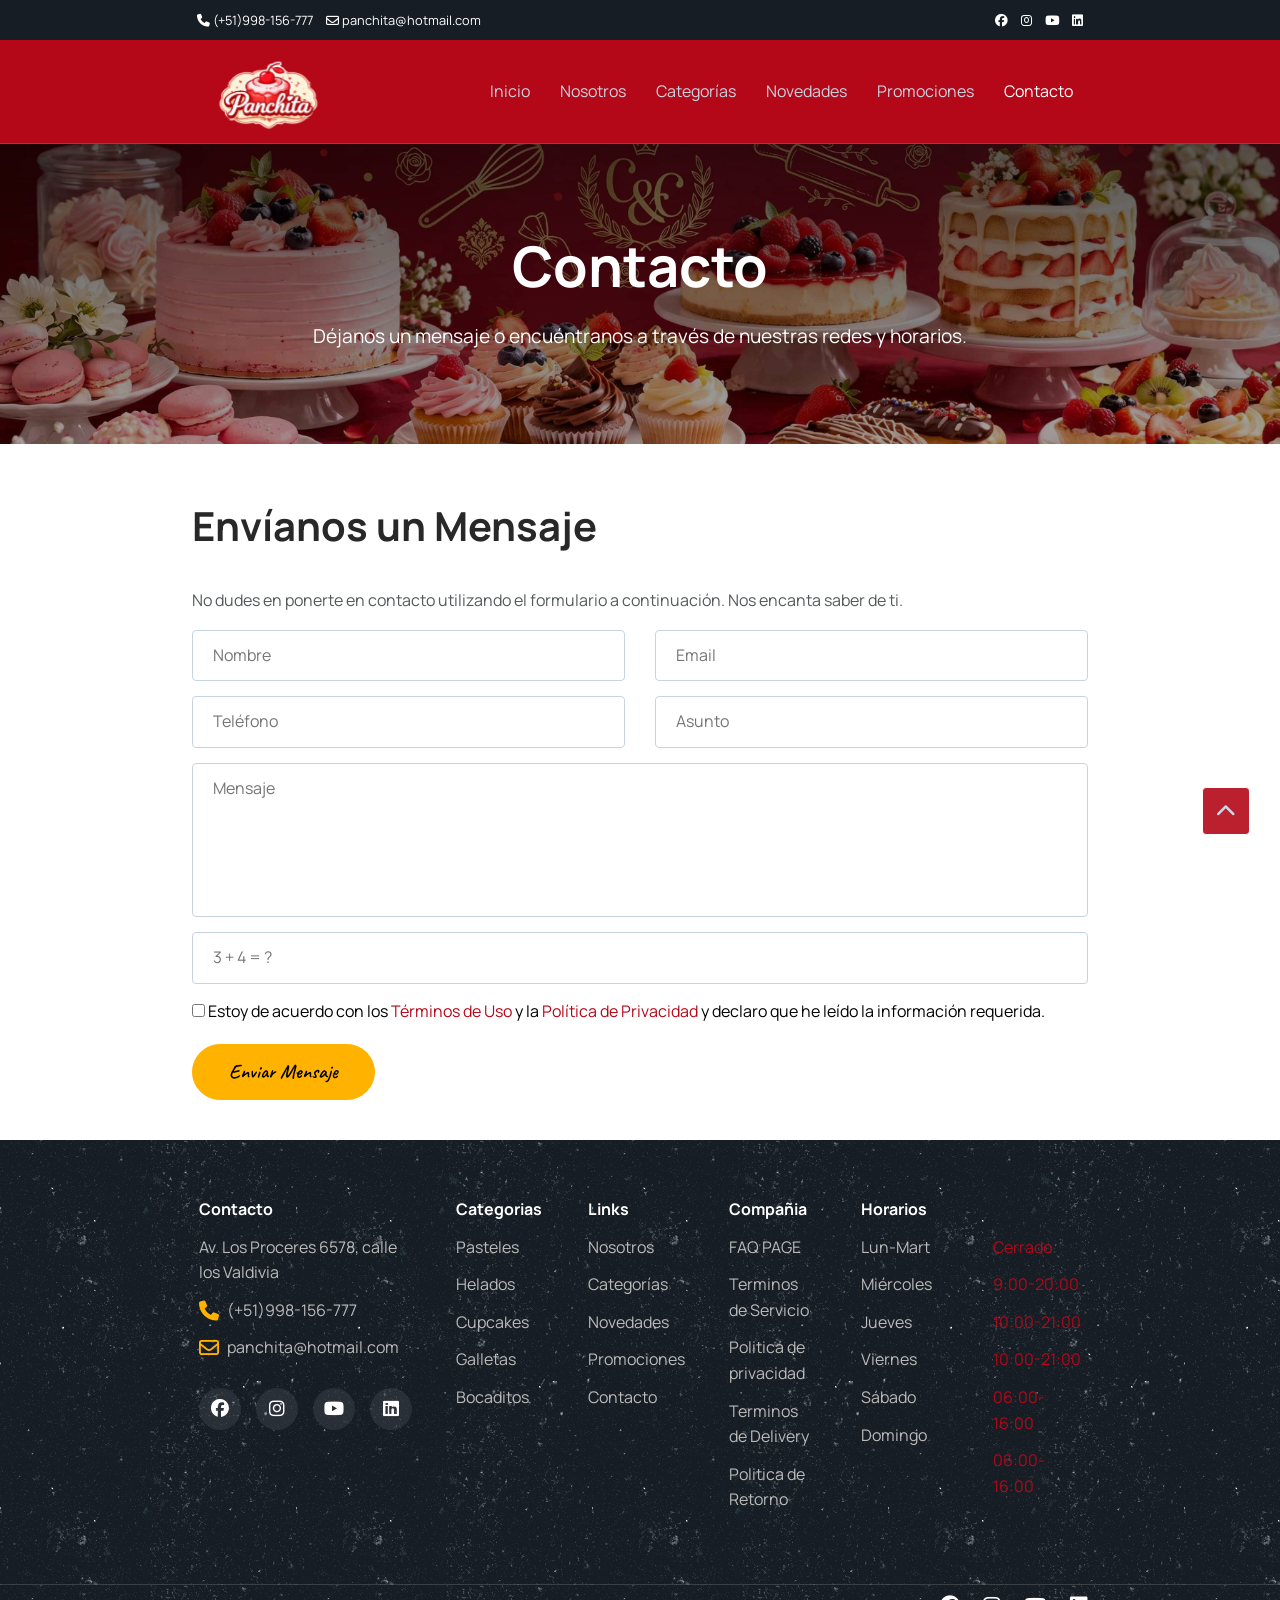
<file: assets/pages/contacto.html>
<!DOCTYPE html>
<html lang="es">

<head>
    <meta charset="UTF-8">
    <meta name="viewport" content="width=device-width, initial-scale=1.0">
    <title>Contacto | Panchita</title>

    <link rel="stylesheet" href="../css/styles.css">
    <link rel="shortcut icon" href="../img/favicon-icono-rep.ico" type="image/x-icon">

    <link rel="preconnect" href="https://fonts.googleapis.com">
    <link rel="preconnect" href="https://fonts.gstatic.com" crossorigin>
    <link href="https://fonts.googleapis.com/css2?family=Caveat:wght@400..700&family=Manrope:wght@200..800&display=swap" rel="stylesheet">
    <link rel="stylesheet" href="https://cdnjs.cloudflare.com/ajax/libs/font-awesome/6.5.1/css/all.min.css">
</head>

<body>
    <section id="topbar" class="padding-xs">
        <div class="container">
            <div class="topbar-container">
                <div class="topbar-contacts">
                    <a href="tel:+51998156777"><i class="fa-solid fa-phone"></i> (+51)998-156-777</a>
                    <a href="mailto:panchita.pasteleria@hotmail.com"><i class="fa-regular fa-envelope"></i> panchita@hotmail.com</a>
                </div>
                <div class="topbar-social">
                    <a target="_blank" href="https://www.facebook.com/mariaalmenara.pe/?locale=es_LA"><i class="fa-brands fa-facebook"></i></a>
                    <a target="_blank" href="https://www.instagram.com/mariaalmenara/?hl=es"><i class="fa-brands fa-instagram"></i></a>
                    <a target="_blank" href="https://www.youtube.com/@mariaalmenara8255"><i class="fa-brands fa-youtube"></i></a>
                    <a target="_blank" href="https://pe.linkedin.com/company/mariaalmenara"><i class="fa-brands fa-linkedin"></i></a>
                </div>
            </div>
        </div>
    </section>

    <header id="header" class="padding-xs sticky-stop">
        <div class="container">
            <div class="nav-bar">
                <div class="nav-logo">
                    <a href="../../index.html">
                        <img class="img-fluid heartbeat" src="../img/logo-banner-panchita.png" alt="Logo de Panchita">
                    </a>
                </div>
                <nav class="nav-menu">
                    <a class="nav-menu-link" href="../../index.html">Inicio</a>
                    <a class="nav-menu-link" href="nosotros.html">Nosotros</a>
                    <a class="nav-menu-link" href="categorias.html">Categorías</a>
                    <a class="nav-menu-link" href="novedades.html">Novedades</a>
                    <a class="nav-menu-link" href="promociones.html">Promociones</a>
                    <a class="nav-menu-link nav-menu-link-active" href="contacto.html">Contacto</a>
                </nav>
            </div>
        </div>
    </header>

    <main>
        <section class="page-title" style="background-image: url('../img/banner-logo-reposterias.jpg');">
            <div class="page-title-content">
                <h2>Contacto</h2>
                <p>Déjanos un mensaje o encuéntranos a través de nuestras redes y horarios.</p>
            </div>
        </section>

        <section id="contacto" class="padding-section">
            <div class="container">
                <h2>Envíanos un Mensaje</h2>
                <p>No dudes en ponerte en contacto utilizando el formulario a continuación. Nos encanta saber de ti.</p>

                <form>
                    <div class="row">
                        <div class="col">
                            <input type="text" class="form-control" placeholder="Nombre" required>
                        </div>
                        <div class="col">
                            <input type="email" class="form-control" placeholder="Email" required>
                        </div>
                    </div>
                    <div class="row">
                        <div class="col">
                            <input type="tel" class="form-control" placeholder="Teléfono" required>
                        </div>
                        <div class="col">
                            <input type="text" class="form-control" placeholder="Asunto" required>
                        </div>
                    </div>

                    <textarea class="form-control form-control-noresize" rows="5" placeholder="Mensaje" required></textarea>
                    <input type="text" class="form-control" placeholder="3 + 4 = ?" required>

                    <div>
                        <input type="checkbox" id="terminos" required>
                        <label for="terminos">Estoy de acuerdo con los 
                            <a class="form-link" target="_blank" href="#">Términos de Uso</a> y la 
                            <a class="form-link" target="_blank" href="#">Política de Privacidad</a> 
                            y declaro que he leído la información requerida.
                        </label>
                    </div>
                
                    <button type="submit" class="btn-general" style="margin-top: 20px;">Enviar Mensaje</button>
                </form>
            </div>
        </section>

        <!-- Informacion en el footer -->
        <section id="footer-information" class="padding-section">
            <div class="container"> <div class="row">
                <div class="col">
                    <table class="tbl-footer">
                        <thead>
                            <tr>
                                <th>Contacto</th>
                            </tr>
                        </thead>

                        <tbody>
                            <tr>
                                <td>Av. Los Proceres 6578, calle los Valdivia</td>
                            </tr>
                            <tr>
                                <td>
                                    <a href="tel:+51998156777">
                                        <i class="fa-solid fa-phone">
                                        </i>(+51)998-156-777
                                    </a>
                                </td>
                            </tr>
                            <tr>
                                <td>
                                    <a href="mailto:panchita.pasteleria@hotmail.com">
                                        <i class="fa-regular fa-envelope">
                                        </i>panchita@hotmail.com
                                    </a>
                                </td>
                            </tr>
                            <tr>
                                <td>
                                    <div class="redes-footer">
                                            <a target="_blank"
                                                href="https://www.facebook.com/mariaalmenara.pe/?locale=es_LA">
                                                <i class="fa-brands fa-facebook"></i>
                                            </a>

                                            <a target="_blank" href="https://www.instagram.com/mariaalmenara/?hl=es">
                                                <i class="fa-brands fa-instagram"></i>
                                            </a>

                                            <a target="_blank" href="https://www.youtube.com/@mariaalmenara8255">
                                                <i class="fa-brands fa-youtube"></i>
                                            </a>

                                            <a target="_blank" href="https://pe.linkedin.com/company/mariaalmenara">
                                                <i class="fa-brands fa-linkedin"></i>
                                            </a>
                                    </div>
                                </td>
                            </tr>
                        </tbody>
                    </table>
                </div>
                <div class="col">
                    <table class="tbl-footer">
                        <thead>
                            <tr>
                                <th>Categorias</th>
                            </tr>
                        </thead>

                        <tbody>
                            <tr>
                                <td><a href="categorias.html#pasteles">Pasteles</a></td>
                            </tr>
                            <tr>
                                <td><a href="categorias.html#helados">Helados</a></td>
                            </tr>
                            <tr>
                                <td><a href="categorias.html#cupcakes">Cupcakes</a></td>
                            </tr>
                            <tr>
                                <td><a href="categorias.html#galletas">Galletas</a></td>
                            </tr>
                            <tr>
                                <td><a href="categorias.html#bocaditos">Bocaditos</a></td>
                            </tr>
                        </tbody>
                    </table>
                </div>
                <div class="col">
                    <table class="tbl-footer">
                        <thead>
                            <tr>
                                <th>Links</th>
                            </tr>
                        </thead>

                        <tbody>
                            <tr>
                                <td><a href="../pages/nosotros.html">Nosotros</a></td>
                            </tr>
                            <tr>
                                <td><a href="../pages/categorias.html">Categorías</a></td>
                            </tr>
                            <tr>
                                <td><a href="../pages/novedades.html">Novedades</a></td>
                            </tr>
                            <tr>
                                <td><a href="../pages/promociones.html">Promociones</a></td>
                            </tr>
                            <tr>
                                <td><a href="../pages/contacto.html">Contacto</a></td>
                            </tr>
                        </tbody>
                    </table>
                </div>
                <div class="col">
                    <table class="tbl-footer">
                        <thead>
                            <tr>
                                <th>Compañia</th>
                            </tr>
                        </thead>

                        <tbody>
                            <tr>
                                <td>FAQ PAGE</td>
                            </tr>
                            <tr>
                                <td>Terminos de Servicio</td>
                            </tr>
                            <tr>
                                <td>Politica de privacidad</td>
                            </tr>
                            <tr>
                                <td>Terminos de Delivery</td>
                            </tr>
                            <tr>
                                <td>Politica de Retorno</td>
                            </tr>
                        </tbody>
                    </table>
                </div>
                <div class="col">
                    <table class="tbl-footer">
                        <thead>
                            <tr>
                                <th>Horarios</th>
                            </tr>
                        </thead>

                        <tbody>
                            <tr>
                                <td>Lun-Mart</td>
                            </tr>
                            <tr>
                                <td>Miércoles</td>
                            </tr>
                            <tr>
                                <td>Jueves</td>
                            </tr>
                            <tr>
                                <td>Viernes</td>
                            </tr>
                            <tr>
                                <td>Sábado</td>
                            </tr>
                            <tr>
                                <td>Domingo</td>
                            </tr>
                        </tbody>
                    </table>
                </div>
                <div class="col">
                    <table class="tbl-horas">
                        <thead>
                            <tr>
                                <th>&nbsp;</th>
                            </tr>
                        </thead>

                        <tbody>
                            <tr>
                                <td>Cerrado</td>
                            </tr>
                            <tr>
                                <td>9:00-20:00</td>
                            </tr>
                            <tr>
                                <td>10:00-21:00</td>
                            </tr>
                            <tr>
                                <td>10:00-21:00</td>
                            </tr>
                            <tr>
                                <td>06:00-16:00</td>
                            </tr>
                            <tr>
                                <td>06:00-16:00</td>
                            </tr>
                        </tbody>
                    </table>
                </div>
            </div>
        </section>
    </main>

    <footer id="footer" class="padding-xs">
        <div class="container">
            <div class="footer-flexbox">
                <div>&copy; 2026 Panchita - Todos los derechos reservados</div>
                <div>
                    <a target="_blank" href="https://www.facebook.com/mariaalmenara.pe/?locale=es_LA"><i class="fa-brands fa-facebook"></i></a>
                    <a target="_blank" href="https://www.instagram.com/mariaalmenara/?hl=es"><i class="fa-brands fa-instagram"></i></a>
                    <a target="_blank" href="https://www.youtube.com/@mariaalmenara8255"><i class="fa-brands fa-youtube"></i></a>
                    <a target="_blank" href="https://pe.linkedin.com/company/mariaalmenara"><i class="fa-brands fa-linkedin"></i></a>
                </div>
            </div>
        </div>
    </footer>

    <a href="#" class="scroll-up"><i class="fa-solid fa-chevron-up"></i></a>
    <script src="../js/scripts.js"></script>
    
</body>
</html>
</file>
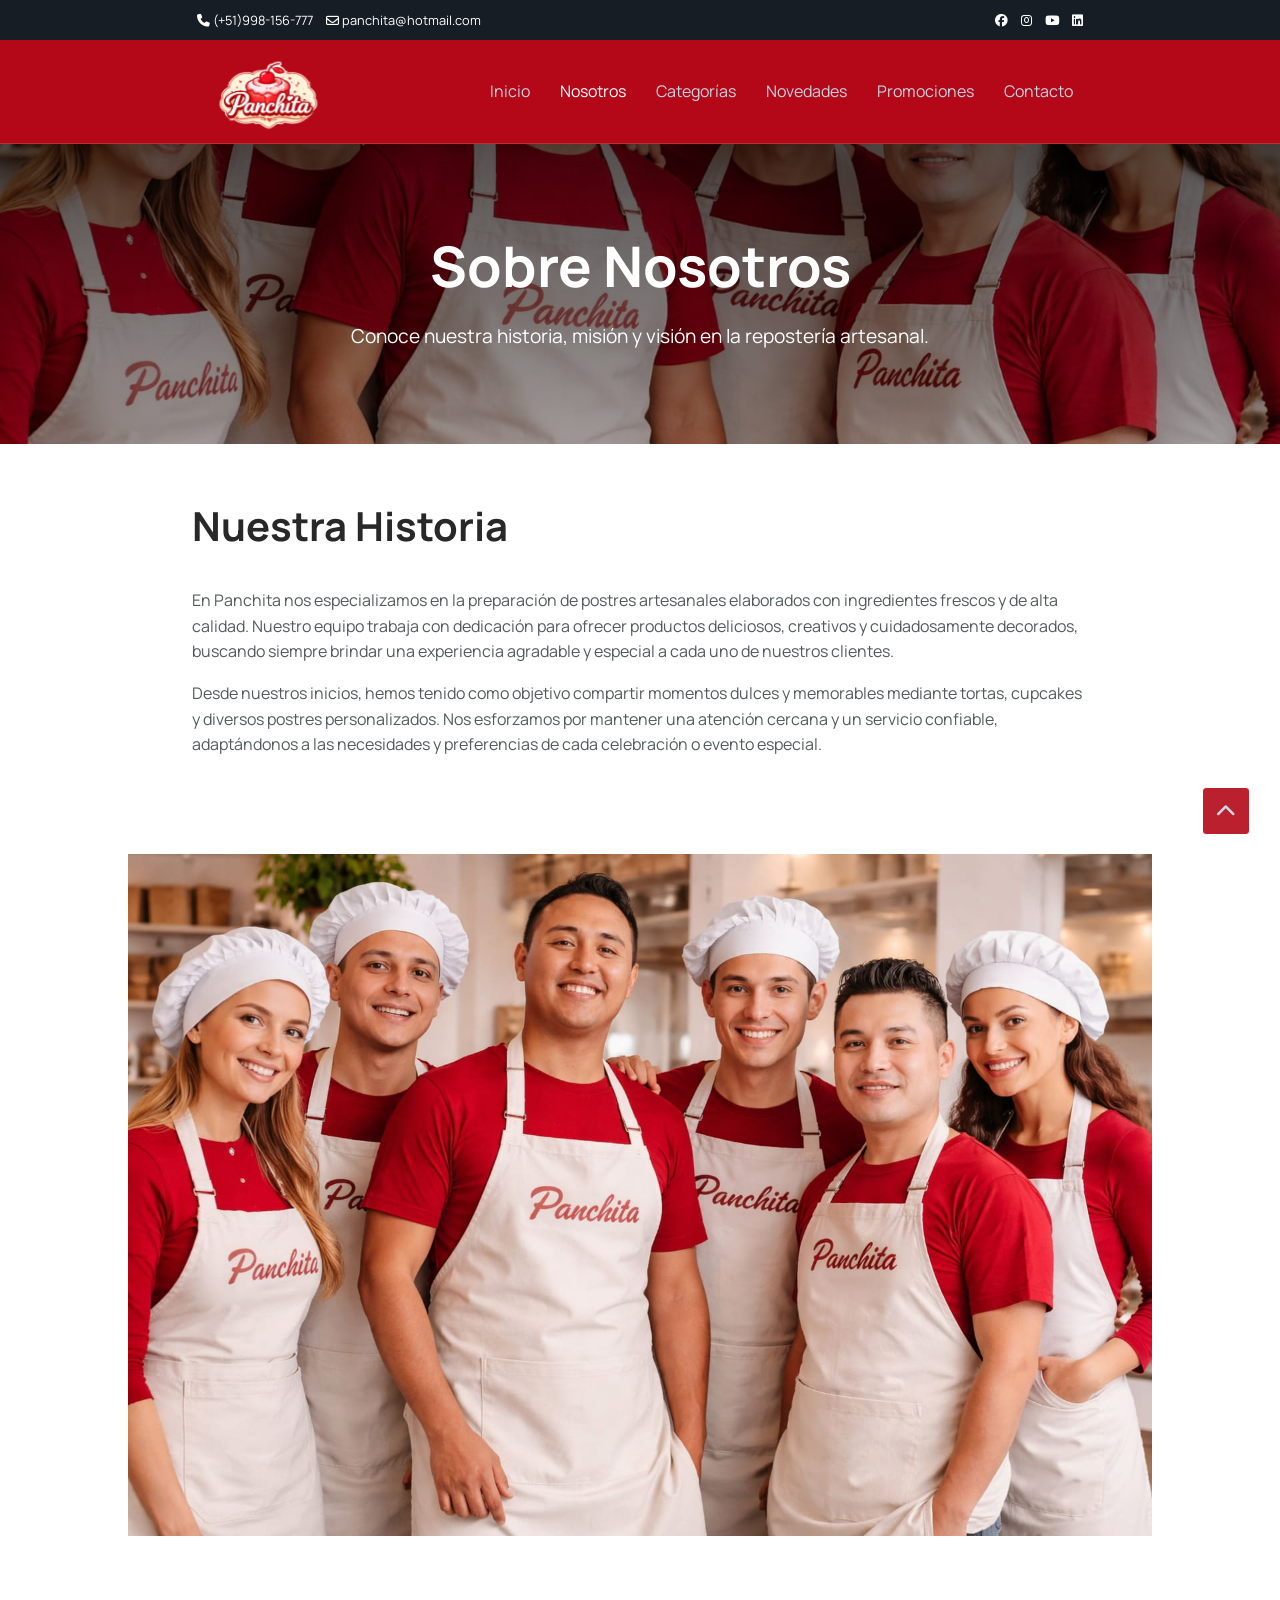
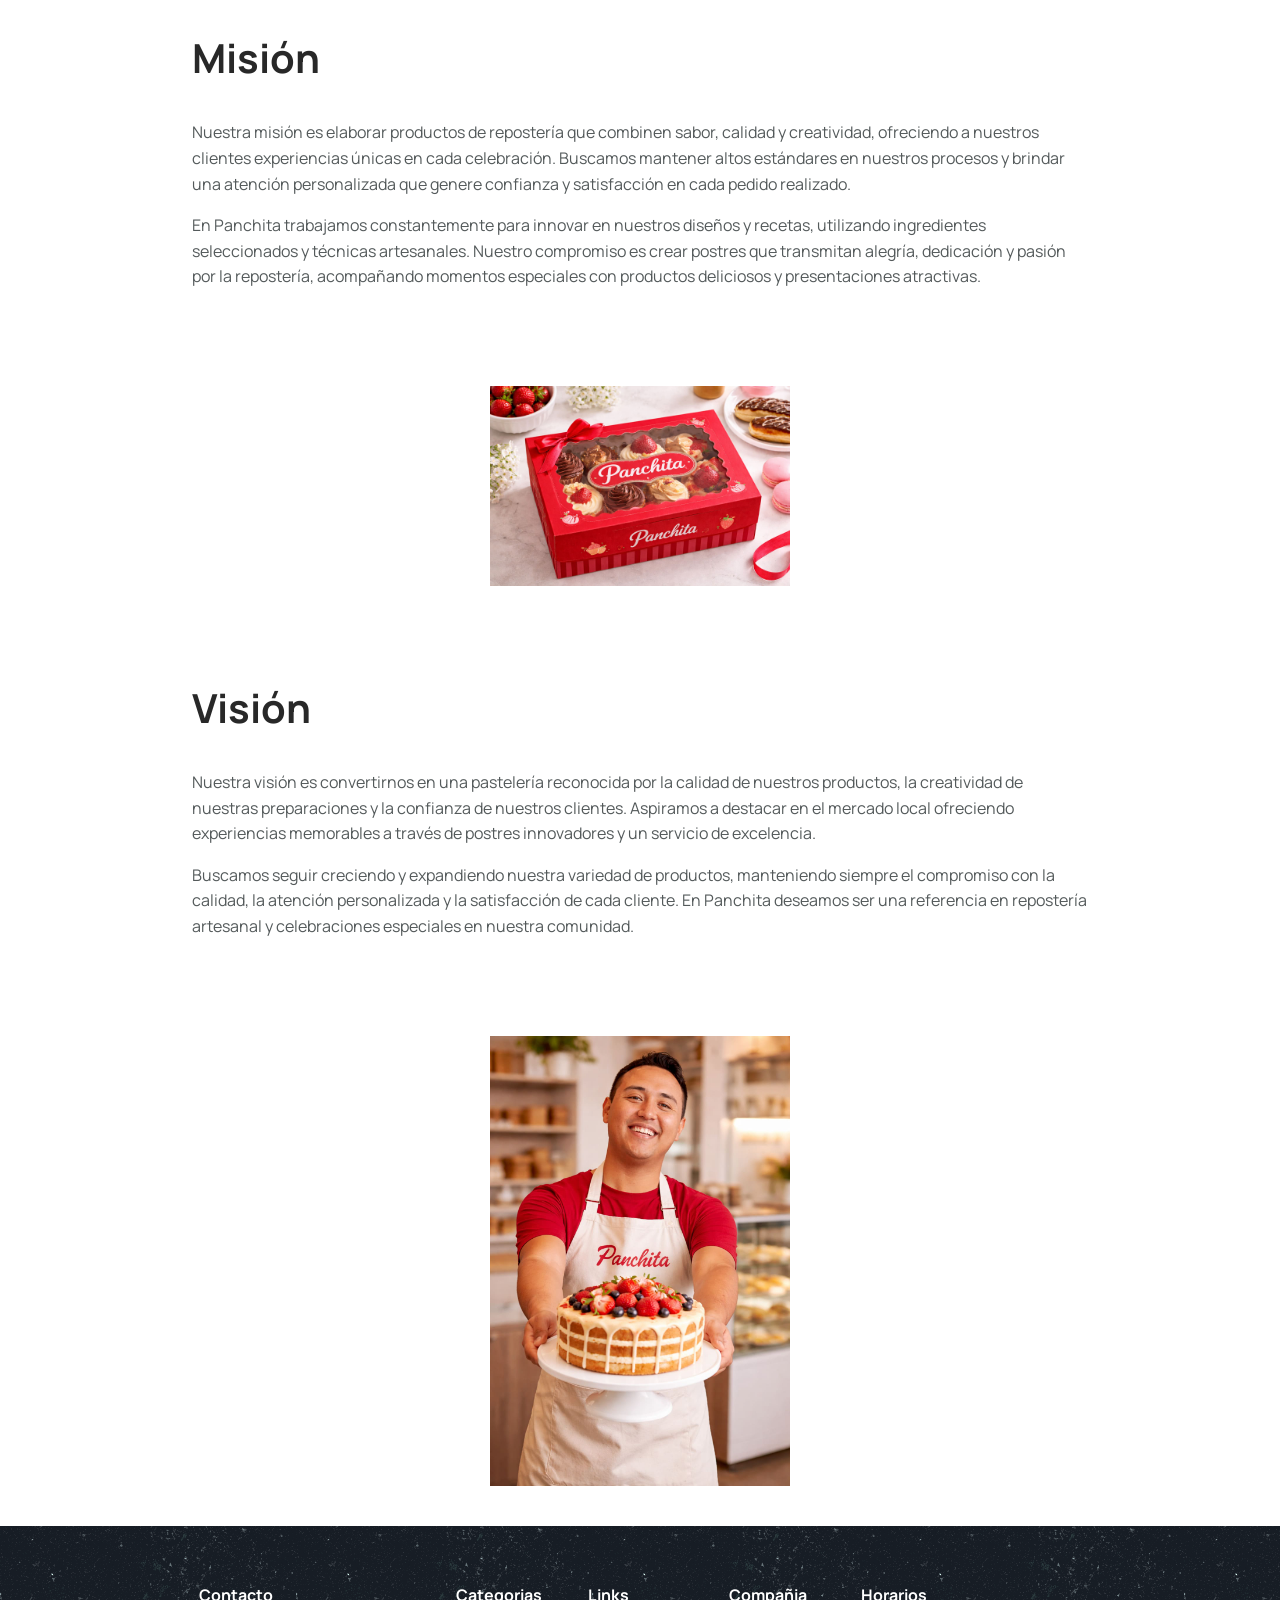
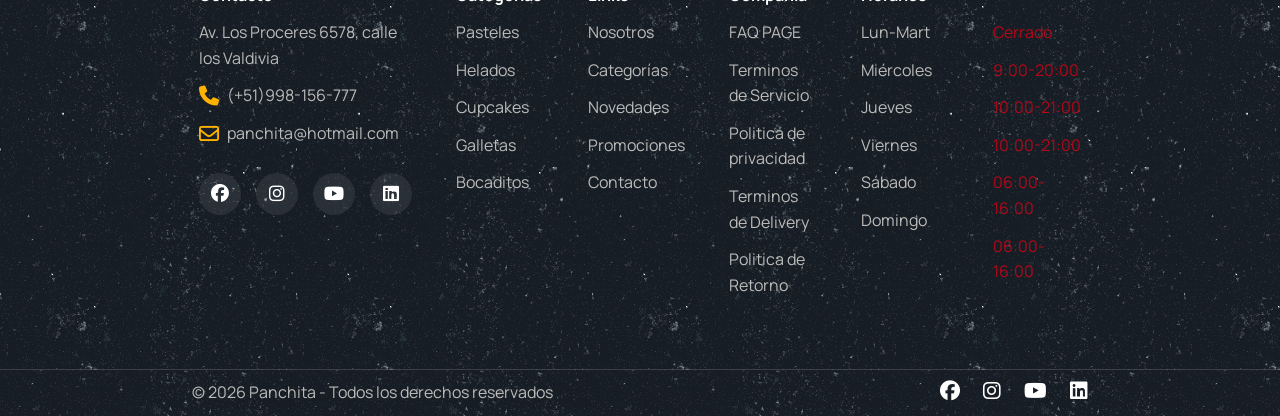
<file: assets/pages/nosotros.html>
<!DOCTYPE html>
<html lang="es">

<head>
    <meta charset="UTF-8">
    <meta name="viewport" content="width=device-width, initial-scale=1.0">
    <title>Nosotros | Panchita</title>

    <link rel="stylesheet" href="../css/styles.css">
    <link rel="shortcut icon" href="../img/favicon-icono-rep.ico" type="image/x-icon">

    <link rel="preconnect" href="https://fonts.googleapis.com">
    <link rel="preconnect" href="https://fonts.gstatic.com" crossorigin>
    <link href="https://fonts.googleapis.com/css2?family=Caveat:wght@400..700&family=Manrope:wght@200..800&display=swap" rel="stylesheet">
    <link rel="stylesheet" href="https://cdnjs.cloudflare.com/ajax/libs/font-awesome/6.5.1/css/all.min.css">
</head>

<body>
    <section id="topbar" class="padding-xs">
        <div class="container">
            <div class="topbar-container">
                <div class="topbar-contacts">
                    <a href="tel:+51998156777">
                        <i class="fa-solid fa-phone"></i> (+51)998-156-777
                    </a>
                    <a href="mailto:panchita.pasteleria@hotmail.com">
                        <i class="fa-regular fa-envelope"></i> panchita@hotmail.com
                    </a>
                </div>
                <div class="topbar-social">
                    <a target="_blank" href="https://www.facebook.com/mariaalmenara.pe/?locale=es_LA">
                        <i class="fa-brands fa-facebook"></i>
                    </a>
                    <a target="_blank" href="https://www.instagram.com/mariaalmenara/?hl=es">
                        <i class="fa-brands fa-instagram"></i>
                    </a>
                    <a target="_blank" href="https://www.youtube.com/@mariaalmenara8255">
                        <i class="fa-brands fa-youtube"></i>
                    </a>
                    <a target="_blank" href="https://pe.linkedin.com/company/mariaalmenara">
                        <i class="fa-brands fa-linkedin"></i> 
                    </a>
                </div>
            </div>
        </div>
    </section>

    <header id="header" class="padding-xs sticky-stop">
        <div class="container">
            <div class="nav-bar">
                <div class="nav-logo">
                    <a href="../../index.html">
                        <img class="img-fluid heartbeat" src="../img/logo-banner-panchita.png" alt="Logo de Panchita">
                    </a>
                </div>

                <nav class="nav-menu">
                    <a class="nav-menu-link" href="../../index.html">Inicio</a>
                    <a class="nav-menu-link nav-menu-link-active" href="nosotros.html">Nosotros</a>
                    <a class="nav-menu-link" href="categorias.html">Categorías</a>
                    <a class="nav-menu-link" href="novedades.html">Novedades</a>
                    <a class="nav-menu-link" href="promociones.html">Promociones</a>
                    <a class="nav-menu-link" href="contacto.html">Contacto</a>
                </nav>
            </div>
        </div>
    </header>

    <main>
        <section class="page-title" style="background-image: url('../img/banner-nosotros-panc.jpg');">
            <div class="page-title-content">
                <h2>Sobre Nosotros</h2>
                <p>Conoce nuestra historia, misión y visión en la repostería artesanal.</p>
            </div>
        </section>

        <section id="nosotros" class="padding-section">
            <div class="container">
                <h2>Nuestra Historia</h2>
                <p>
                    En Panchita nos especializamos en la preparación de postres artesanales elaborados con ingredientes
                    frescos y de alta calidad. Nuestro equipo trabaja con dedicación para ofrecer productos deliciosos,
                    creativos y cuidadosamente decorados, buscando siempre brindar una experiencia agradable y especial
                    a cada uno de nuestros clientes.
                </p>
                <p>
                    Desde nuestros inicios, hemos tenido como objetivo compartir momentos dulces y memorables mediante
                    tortas, cupcakes y diversos postres personalizados. Nos esforzamos por mantener una atención cercana
                    y un servicio confiable, adaptándonos a las necesidades y preferencias de cada celebración o evento
                    especial.
                </p>
            </div>
        </section>

        <section class="banner-section padding-section">
            <div class="banner-container">
                <img src="../img/banner-nosotros-panc.jpg" alt="Equipo Panchita">
            </div>
        </section>

        <section id="mision" class="padding-section">
            <div class="container">
                <h2>Misión</h2>
                <p>
                    Nuestra misión es elaborar productos de repostería que combinen sabor, calidad y creatividad,
                    ofreciendo a nuestros clientes experiencias únicas en cada celebración. Buscamos mantener altos
                    estándares en nuestros procesos y brindar una atención personalizada que genere confianza y
                    satisfacción en cada pedido realizado.
                </p>
                <p>
                    En Panchita trabajamos constantemente para innovar en nuestros diseños y recetas, utilizando
                    ingredientes seleccionados y técnicas artesanales. Nuestro compromiso es crear postres que
                    transmitan alegría, dedicación y pasión por la repostería, acompañando momentos especiales con
                    productos deliciosos y presentaciones atractivas.
                </p>
            </div>
        </section>

        <section class="banner-section padding-section">
            <div class="banner-container">
                <img class="img-reducida" src="../img/img-mision.jpg" alt="Misión Panchita">
            </div>
        </section>

        <section id="vision" class="padding-section">
            <div class="container">
                <h2>Visión</h2>
                <p>
                    Nuestra visión es convertirnos en una pastelería reconocida por la calidad de nuestros productos, la
                    creatividad de nuestras preparaciones y la confianza de nuestros clientes. Aspiramos a destacar en
                    el mercado local ofreciendo experiencias memorables a través de postres innovadores y un servicio de
                    excelencia.
                </p>
                <p>
                    Buscamos seguir creciendo y expandiendo nuestra variedad de productos, manteniendo siempre el
                    compromiso con la calidad, la atención personalizada y la satisfacción de cada cliente. En Panchita
                    deseamos ser una referencia en repostería artesanal y celebraciones especiales en nuestra comunidad.
                </p>
            </div>
        </section>

        <section class="banner-section padding-section">
            <div class="banner-container">
                <img class="img-reducida" src="../img/img-vision.jpg" alt="Visión Panchita">
            </div>
        </section>
        <!-- Informacion en el footer -->
        <section id="footer-information" class="padding-section">
            <div class="container"> <div class="row">
                <div class="col">
                    <table class="tbl-footer">
                        <thead>
                            <tr>
                                <th>Contacto</th>
                            </tr>
                        </thead>

                        <tbody>
                            <tr>
                                <td>Av. Los Proceres 6578, calle los Valdivia</td>
                            </tr>
                            <tr>
                                <td>
                                    <a href="tel:+51998156777">
                                        <i class="fa-solid fa-phone">
                                        </i>(+51)998-156-777
                                    </a>
                                </td>
                            </tr>
                            <tr>
                                <td>
                                    <a href="mailto:panchita.pasteleria@hotmail.com">
                                        <i class="fa-regular fa-envelope">
                                        </i>panchita@hotmail.com
                                    </a>
                                </td>
                            </tr>
                            <tr>
                                <td>
                                    <div class="redes-footer">
                                            <a target="_blank"
                                                href="https://www.facebook.com/mariaalmenara.pe/?locale=es_LA">
                                                <i class="fa-brands fa-facebook"></i>
                                            </a>

                                            <a target="_blank" href="https://www.instagram.com/mariaalmenara/?hl=es">
                                                <i class="fa-brands fa-instagram"></i>
                                            </a>

                                            <a target="_blank" href="https://www.youtube.com/@mariaalmenara8255">
                                                <i class="fa-brands fa-youtube"></i>
                                            </a>

                                            <a target="_blank" href="https://pe.linkedin.com/company/mariaalmenara">
                                                <i class="fa-brands fa-linkedin"></i>
                                            </a>
                                    </div>
                                </td>
                            </tr>
                        </tbody>
                    </table>
                </div>
                <div class="col">
                    <table class="tbl-footer">
                        <thead>
                            <tr>
                                <th>Categorias</th>
                            </tr>
                        </thead>

                        <tbody>
                            <tr>
                                <td><a href="categorias.html#pasteles">Pasteles</a></td>
                            </tr>
                            <tr>
                                <td><a href="categorias.html#helados">Helados</a></td>
                            </tr>
                            <tr>
                                <td><a href="categorias.html#cupcakes">Cupcakes</a></td>
                            </tr>
                            <tr>
                                <td><a href="categorias.html#galletas">Galletas</a></td>
                            </tr>
                            <tr>
                                <td><a href="categorias.html#bocaditos">Bocaditos</a></td>
                            </tr>
                        </tbody>
                    </table>
                </div>
                <div class="col">
                    <table class="tbl-footer">
                        <thead>
                            <tr>
                                <th>Links</th>
                            </tr>
                        </thead>

                        <tbody>
                            <tr>
                                <td><a href="../pages/nosotros.html">Nosotros</a></td>
                            </tr>
                            <tr>
                                <td><a href="../pages/categorias.html">Categorías</a></td>
                            </tr>
                            <tr>
                                <td><a href="../pages/novedades.html">Novedades</a></td>
                            </tr>
                            <tr>
                                <td><a href="../pages/promociones.html">Promociones</a></td>
                            </tr>
                            <tr>
                                <td><a href="../pages/contacto.html">Contacto</a></td>
                            </tr>
                        </tbody>
                    </table>
                </div>
                <div class="col">
                    <table class="tbl-footer">
                        <thead>
                            <tr>
                                <th>Compañia</th>
                            </tr>
                        </thead>

                        <tbody>
                            <tr>
                                <td>FAQ PAGE</td>
                            </tr>
                            <tr>
                                <td>Terminos de Servicio</td>
                            </tr>
                            <tr>
                                <td>Politica de privacidad</td>
                            </tr>
                            <tr>
                                <td>Terminos de Delivery</td>
                            </tr>
                            <tr>
                                <td>Politica de Retorno</td>
                            </tr>
                        </tbody>
                    </table>
                </div>
                <div class="col">
                    <table class="tbl-footer">
                        <thead>
                            <tr>
                                <th>Horarios</th>
                            </tr>
                        </thead>

                        <tbody>
                            <tr>
                                <td>Lun-Mart</td>
                            </tr>
                            <tr>
                                <td>Miércoles</td>
                            </tr>
                            <tr>
                                <td>Jueves</td>
                            </tr>
                            <tr>
                                <td>Viernes</td>
                            </tr>
                            <tr>
                                <td>Sábado</td>
                            </tr>
                            <tr>
                                <td>Domingo</td>
                            </tr>
                        </tbody>
                    </table>
                </div>
                <div class="col">
                    <table class="tbl-horas">
                        <thead>
                            <tr>
                                <th>&nbsp;</th>
                            </tr>
                        </thead>

                        <tbody>
                            <tr>
                                <td>Cerrado</td>
                            </tr>
                            <tr>
                                <td>9:00-20:00</td>
                            </tr>
                            <tr>
                                <td>10:00-21:00</td>
                            </tr>
                            <tr>
                                <td>10:00-21:00</td>
                            </tr>
                            <tr>
                                <td>06:00-16:00</td>
                            </tr>
                            <tr>
                                <td>06:00-16:00</td>
                            </tr>
                        </tbody>
                    </table>
                </div>
            </div>
        </section>
    </main>

    <footer id="footer" class="padding-xs">
        <div class="container">
            <div class="footer-flexbox">
                <div>
                    &copy; 2026 Panchita - Todos los derechos reservados
                </div>
                <div>
                    <a target="_blank" href="https://www.facebook.com/mariaalmenara.pe/?locale=es_LA">
                        <i class="fa-brands fa-facebook"></i>
                    </a>
                    <a target="_blank" href="https://www.instagram.com/mariaalmenara/?hl=es">
                        <i class="fa-brands fa-instagram"></i>
                    </a>
                    <a target="_blank" href="https://www.youtube.com/@mariaalmenara8255">
                        <i class="fa-brands fa-youtube"></i>
                    </a>
                    <a target="_blank" href="https://pe.linkedin.com/company/mariaalmenara"><i class="fa-brands fa-linkedin"></i></a>
                </div>
            </div>
        </div>
    </footer>

    <a href="#" class="scroll-up">
        <i class="fa-solid fa-chevron-up"></i>
    </a>
    <script src="../js/scripts.js"></script>

</body>

</html>
</file>
<file: assets/css/styles.css>
/* Se puede cambiar lo que esta dentro del root */
:root {
    /* Paleta de colores */
    --color1: #1e1414;
    /* Color de fondo del top-bar */
    --color2: #C8D4E2;
    /* Color de texto del top_bar */
    --color3: #545a5b;
    /* Color de parrafo */
    --color4: #FFFFFF;
    /* Color blanco */
    --color5: #b40818;
    /* Color primario */
    --color6: #282828;
    /* Color de subtitulos */
    --color7: #171d25;
    /* Color del footer-bg */
    --color8: #bbbbb9;
    /* Color del texto del footer */
    --color9: #ffb200;
    /* Color de los botones y su borde */
    --color10: #000000;
    /* Color negro en los botones */
    --color11: #ffc933;


    /* Tipografias */
    --fuente1: "Manrope", sans-serif;
    --fuente2: "Caveat", cursive;

    /* Interlineados */
    --spacing1: 1.6;

}

/* ------------------------------------ */
/* Selector universal de elementos */
/* ------------------------------------ */
* {
    /* Elimina espacios predeterminados */
    margin: 0;
    padding: 0;

    /* Evita que un contenedor cambie de tamaño al agregar espacios*/

    box-sizing: border-box;
}


/* Escojo que color usar de los que guarde con var() */
/* ------------------------------------ */
/* Selectores tipo ID */
/* ------------------------------------ */

/* Suaviza el salto del scroll vertical (Código del profe) */
html {
    scroll-behavior: smooth;
}

#header {
    background-color: var(--color5);
    color: var(--color3);
    border-bottom: 1px solid rgba(255, 255, 255, 0.15);
}

#vision {
    background-color: var(--color4);
    color: var(--color3);
}

#nosotros {
    background-color: var(--color4);
    color: var(--color3);
}

/*BANNER DE LA EMPRESA*/

#mision {
    background-color: var(--color4);
    color: var(--color3);
}


/*ESPACIO DE LETRA DE SECCION PRODUCTOS*/
#productos {
    background-color: var(--color4);
}


#novedades {
    background-color: var(--color4);
    color: var(--color3);
}

#footer {
    background-color: var(--color7);
    color: var(--color8);
    box-shadow: 0 -1px 0 rgba(255, 255, 255, 0.15);
}

#footer a {
    color: var(--color3);
    text-decoration: none;
    /* Quita el subrayado */
    margin-left: 20px
}

#footer i {
    font-size: 20px;
    color: var(--color4);
}

#banner {
    background-color: var(--color5);
    color: var(--color4);
    background-image: url('../img/back-main-food.png');
}

/* PRODUCTO */
#bannerproductos {
    padding: 40px 0;
    text-align: center;
}


#productos img,
#novedades img {
    max-width: 200px;
    display: block;
    margin: 0 auto;
    margin-bottom: 10px;
}

/*TAMAÑO DEL BANNER PRODUCTO*/
#bannerproductos img {
    max-width: 800px;
    width: 100%;
    height: auto;
}


/*ESPACIO DEBAJO DEL ELEMENTO H2*/
#productos h2 {
    margin-top: 0;
    margin-bottom: 10px;
}

/* ESPACIO DEBAJO DEL ELEMENTO H3 */
#productos h3,
#novedades h3 {
    margin-bottom: 10px;
}

#promocion {
    background-color: var(--color4);
    color: var(--color3);
    margin-top: 10px;
}

#contacto {
    background-color: var(--color4);
}


#footer-information {
    background-color: var(--color7);
}

/* Agrupamos ambas secciones del pie de página para que compartan la misma textura */
#footer-information,
#footer {
    background-color: var(--color7); 
    background-image: url("../img/green-dust-and-scratches.png"); 
}

/* Nuevo estilo para los iconos de redes sociales en el footer de contacto */
.redes-footer {
    display: flex;
    gap: 25px; /* Separación perfecta entre iconos */
    margin-top: 10px;
}



/* ------------------------------------ */
/* Selectores tipo etiqueta */
/* ------------------------------------ */
body {
    font-family: var(--fuente1);
    line-height: var(--spacing1);
}

/* Elimina los espacios que aparecen debajo del objeto */
img,
video {
    display: block;
}

p {
    margin-top: 0;
    margin-bottom: 1rem;
    color: var(--color3);
}

h2 {
    color: var(--color6);
    margin-bottom: 30px;
    font-size: 40px;
}

h3 {
    color: var(--color6);
}


/* ------------------------------------ */
/* Selectores tipo class */
/* ------------------------------------ */

/* Padding extra pequeño */
.padding-xs {
    padding-top: 10px;
    padding-bottom: 10px;
}

/* Padding extra grande */
.padding-xl {
    padding-top: 90px;
    padding-bottom: 90px;
}

.padding-section {
    padding-top: 50px;
    padding-bottom: 40px;
}

/* Ajustar ancho del contenedor en pantalla */
.container {
    max-width: 70%;
    margin: auto;
}

/* Contenedor estandarizado para que todos los banners midan igual */
.banner-container {
    max-width: 80%;
    margin: auto;
}

/* Clase reutilizable para las secciones de banner */
.banner-section {
    padding: 40px 0;
    text-align: center;
}

.banner-section img {
    max-width: 100%;
    height: auto;
}

/* Limita el tamaño de imagenes muy grandes para que no ocupen toda la pantalla */
.banner-section .img-reducida {
    max-width: 300px;
    /* Límite estricto de tamaño */
    width: 100%;
    display: block;
    margin: 0 auto;
    /* Las centra perfectamente */
}

/* Alinea verticalmente los elementos del flexbox */
.align-center {
    align-items: center;
}

/* Estilos para el texto gigante del banner */
.banner-textos h1 {
    color: var(--color4);
    font-size: 3.5rem; /* Un poco mas grande para impactar mas */
    line-height: 1.1;
    margin-bottom: 20px;
}

.banner-textos h1 span {
    font-family: var(--fuente2); /* Aplica la fuente Caveat */
    font-size: 4.5rem; /* La cursiva necesita ser más grande para leerse bien */
    font-weight: normal; 
    display: block; /* Obliga a que este texto baje a su propia línea */
}

.banner-textos p {
    color: var(--color4);
    font-size: 1.2rem;
    margin-bottom: 5px; /* Acerca un poco el parrafo al titulo principal */
}

/* Estilo del boton amarillo de la plantilla */
.btn-general {
    display: inline-block;
    /* Cada enlace se trata como una caja */
    background-color: var(--color9); /* Color amarillo/mostaza */
    border: 1px solid var(--color9);
    color: var(--color10);
    /* Tipografía sacada del inspector */
    font-family: var(--fuente2);
    font-size: 1.25rem; 
    font-weight: 600; 
    line-height: 2; /* Centra el texto verticalmente */
    /* Medidas exactas de la plantilla */
    padding: 0.4375rem 2.25rem; 
    border-radius: 6.25rem;
    text-decoration: none;
    cursor: pointer;
    text-transform: none; /* Se quita las mayusculas para que la cursiva se lea bien */
    transition: all 0.3s ease-in-out; /* Transicion suave */
}

.btn-general:hover {
    background-color: var(--color11); /* Un amarillo un poco más claro y brillante */
    border: 1px solid var(--color11);
    color: var(--color10); /* El texto sigue completamente negro */
}

.btn-general .btn-full {
    padding: 100px;
}




/*CONTAINER PARA NOVEDADES*/
.novedades-container {
    display: flex;
    justify-content: center;
    gap: 40px;
}

.novedad {
    width: 300px;
    text-align: center;
}


/* Para que la imagen sea responsive */
.img-fluid {
    width: 100%;
    height: auto;
}


/* Tamaño del logo */
.nav-logo {
    width: 150px;
    height: auto;
}

/*BARRA DE NAVEGACION*/

.nav-bar {
    display: flex;
    flex-direction: row;
    justify-content: space-between;
    align-items: center;
}

.nav-menu {
    display: flex;
    flex-direction: row;
    list-style: none;
}

.nav-menu-toogle {
    font-size: 2rem; /*32 px*/
    cursor: pointer;

    /*Ocultar el boton temporalmente*/
    display: none;
}

/* TRANSICION DE LA BARRA SEGUN LA PLANTILLA */
.nav-menu-link {
    display: inline-block;
    color: var(--color2);
    padding: 5px 15px;
    text-decoration: none;
    border-radius: 20px;
    transition: all 0.4s ease-in-out;
    font-size: 16px; 
    font-weight: 400; /*  la letra se ve un poco más negrita segun pagina guia */
}

.nav-menu-link:hover{
    /*Animacion cuando pasas el mouse por encima del elenemto*/
    background-color: var(--color5);
    color: var(--color4);
}

/*PARA QUE RESALTE LA SECCION EN LA QUE SE ESTÁ*/
.nav-menu-link-active{
    background-color: var(--color5);
    color: var(--color4);
}

/* Para que el video sea responsive */
.video-fluid {
    width: 100%;
    height: auto;
    aspect-ratio: 16 / 9;
}

/* --- FORMATOS DE TABLAS (Class) --- */
.tbl-promocion {
    width: 100%;
    margin-bottom: 60px;
}

.tbl-promocion th {
    background-color: var(--color5);
    color: var(--color4);
    border: 1px solid var(--color3);
    padding: 10px;
}

.tbl-promocion td {
    border: 1px solid var(--color8);
    padding: 10px;
}

/* Tabla de contacto */

.tbl-contacto {
    width: 100%;
    height: auto;
    margin-bottom: 50px;
}

.tbl-contacto th {
    color: var(--color4);
    border: 1px solid var(--color7);
    padding: 10px;
}

.tbl-contacto td {
    border: 1px solid var(--color8);
    color: var(--color4);
    padding: 10px;
}

/* Tabla de footer */

.tbl-footer {
    width: 100%;
    height: auto;
    margin-bottom: 25px;
}

.tbl-footer th {
    color: var(--color4);
    padding: 5px;
}

.tbl-footer td {
    color: var(--color8);
    padding: 5px;
}

.tbl-footer th, 
.tbl-horas th {
    text-align: left;
}

/* Quita el estilo por defecto de los enlaces en el footer */
.tbl-footer a {
    display: flex;
    align-items: center; /* Los centra verticalmente */
    gap: 8px; /* Separación exacta entre el icono y el texto */
    text-decoration: none; 
    color: var(--color8);
}

/* Un toque extra: que cambie de color o se subraye al pasar el mouse (A los profes les encanta esto) */
.tbl-footer a:hover {
    color: var(--color5); 

}

/* 1. Controlamos la separación entre las 3 redes sociales */
.redes-footer {
    display: flex;
    flex-direction: row;
    gap: 25px; /* ¡Aumenta este número si quieres que estén más separadas! */
    margin-top: 15px; /* Le da un poco de respiro respecto al correo de arriba */
}

/* 2. Le damos tamaño directamente al ICONO (<i>) */
.redes-footer a i {
    font-size: 26px; /* ¡Sube este número para hacer los iconos más gigantes! */
    color: var(--color8);
    transition: color 0.3s ease;
}

/* 3. Mantenemos tu efecto rojo al pasar el mouse */
.redes-footer a i:hover {
    color: var(--color5); 
}

/* =========================================
   1. ICONOS DE CONTACTO (Teléfono y Correo)
   ========================================= */
/* Apuntamos específicamente a los iconos de FontAwesome dentro de la tabla */
.tbl-footer a i.fa-phone, 
.tbl-footer a i.fa-envelope {
    font-size: 20px; /* Hace los iconos más grandes */
    color: var(--color9); /* Usa tu variable de amarillo/mostaza */
}

/* =========================================
   2. REDES SOCIALES (Fila y Círculos)
   ========================================= */
.redes-footer {
    display: flex; 
    flex-direction: row; 
    gap: 15px; 
    margin-top: 15px;
}

/* El enlace que ahora actuará como un circulo */
td .redes-footer a {
    display: flex;
    justify-content: center; 
    align-items: center; 
    width: 42px; 
    height: 42px; 
    border-radius: 50%; 
    background-color: rgba(255, 255, 255, 0.08); 
    text-decoration: none;
    transition: all 0.3s ease-in-out; 
    margin-left: 0;
}

/* El icono de la red social por dentro */
td .redes-footer a i {
    font-size: 18px; 
    color: var(--color4); 
    margin: 0; 
}

/* =========================================
   3. Efecto hover en iconos de de contacto del footer 
   ========================================= */
.redes-footer a:hover {
    background-color: var(--color5); /* El círculo se pinta de tu rojo */
    transform: translateY(-3px); /* Pequeño salto hacia arriba */
}

.redes-footer a:hover i {
    color: var(--color4); /* El icono sigue blanco sobre el fondo rojo */
}

/* Tabla de horas */

.tbl-horas {
    width: 100%;
    height: auto;
    margin-bottom: 25px;
}

.tbl-horas th {
    color: var(--color5);
    padding: 5px;
}

.tbl-horas td {
    color: var(--color5);
    padding: 5px;
}


/* Flexbox para el footer */
.footer-flexbox {
    display: flex;
    /* Activa flexbox */
    flex-direction: row;
    /* Orientación de los hijos en fila */
    justify-content: space-between;
}

/*Flexbox de uso general*/

/*Flexbox padre*/
.row {
    display: flex; /*Activa Flexbox*/
    flex-direction:row; /*Orientacion de los hijos en fila*/
    margin-left: -15px;  
    margin-right: -15px; 

}

/* Flexbox hijos */
.col {
    /* Permiten que los hijos tengan el mismo ancho */
    flex-basis: 0;
    flex-grow: 1;

    /* Espacio entre columnas  */
    padding-left: 15px;
    padding-right: 15px;
}

.titulo-centrado { 
     text-align: center; 
     margin-bottom: 20px; 
} 


/* MEDIA QUERIES (Responsividad)             */


/* TABLET: Pantallas entre 768px y 1024px */
@media (max-width: 992px) {
    .container {
        max-width: 85%;
        /* Le da un poco más de ancho en tablets */
    } 

    .banner-container {
        max-width: 90%;
    } 

    .novedades-container {
        gap: 20px;
        /* Junta un poco las tarjetas si falta espacio */
    }  
}

/* MOBILE: Pantallas hasta 768px (Celulares) */
@media (max-width: 768px) {
    .container {
        max-width: 95%;
        /* Aprovecha casi toda la pantalla en celular */
    }

    .topbar-container {
        flex-direction: column-reverse;
    }

    .banner-container {
        max-width: 100%;
    }  

    /* Apila el menú para que no se salga de la pantalla */
    .nav-bar {
        flex-direction: row;
        gap: 15px;
    } 
    .nav-menu {
        flex-wrap: wrap;
        /* Permite que los botones bajen si no caben */
        justify-content: center;
        gap: 10px;
        flex-direction: column;
        position:absolute;
        top: 70px;
        right: 15px;
        width: 240px;
        background-color: var(--color4);
        padding: 1rem;
        box-shadow: 0px 8px 24px var(--color4);
        z-index: 1000; /*Coloca el menu encima de los demas elementos*/

        /*Ocultamos el menu*/
        opacity: 0; /*Inicialmente transparente*/
        visibility: hidden; /*Inicialmente oculto*/
        transform: translateY(-12px); /*Lo desplaza ligeramente hacia arriba*/
        transition: all 0.3s ease-in-out;
    } 

    .nav-menu-link {
        border-radius: 8px;
        padding: 12px;
        border-bottom: 1px solid var(--color2);
    }

    /*Alterna la visualizacion del menu (encendido/apagado)*/
    /*Se ejecuta desde javascritp*/
    .nav-menu.active {
        opacity: 1; /*Pone visible el menu*/
        visibility: visible;/*Permite interactuar con el menu*/
        transform: translateY(0);/*Regresa el menu a su posicion de origen*/
    }

    /* Pone las novedades (helados, etc.) una debajo de la otra */
    .novedades-container {
        flex-direction: column;
        align-items: center;
    } 

    /* Hace que las tablas no rompan el celular */
    .tbl-promocion,
    .tbl-contacto,
    .tbl-horario {
        display: block;
        overflow-x: auto;
        white-space: nowrap;
    } 

    .nav-menu-toogle {
        display:block; /*Activa el boton hamburguesa*/
    } 

}


/* Selectores para estilizar el topbar */
#topbar {
    background-color: var(--color7);
    color: var(--color4);
    font-size: 0.8rem;
}

.topbar-container {
    display: flex;
    flex-direction: row;
    justify-content: space-between;
    align-items: center;
}

.topbar-container a {
    color: var(--color4);
    text-decoration: none;
    padding: 0px 5px;
}



/* NAV ESTATICA */
.sticky-stop {
    position: sticky;
    top: 0;
    z-index: 1000;
}


/*ANIMACION LOGO*/
.heartbeat {
	-webkit-animation: heartbeat 1.5s ease-in-out infinite both;
	        animation: heartbeat 1.5s ease-in-out infinite both;
}

/* ----------------------------------------------
 * Generated by Animista on 2026-5-23 13:57:49
 * Licensed under FreeBSD License.
 * See http://animista.net/license for more info. 
 * w: http://animista.net, t: @cssanimista
 * ---------------------------------------------- */

/**
 * ----------------------------------------
 * animation heartbeat
 * ----------------------------------------
 */
@-webkit-keyframes heartbeat {
  from {
    -webkit-transform: scale(1);
            transform: scale(1);
    -webkit-transform-origin: center center;
            transform-origin: center center;
    -webkit-animation-timing-function: ease-out;
            animation-timing-function: ease-out;
  }
  10% {
    -webkit-transform: scale(0.91);
            transform: scale(0.91);
    -webkit-animation-timing-function: ease-in;
            animation-timing-function: ease-in;
  }
  17% {
    -webkit-transform: scale(0.98);
            transform: scale(0.98);
    -webkit-animation-timing-function: ease-out;
            animation-timing-function: ease-out;
  }
  33% {
    -webkit-transform: scale(0.87);
            transform: scale(0.87);
    -webkit-animation-timing-function: ease-in;
            animation-timing-function: ease-in;
  }
  45% {
    -webkit-transform: scale(1);
            transform: scale(1);
    -webkit-animation-timing-function: ease-out;
            animation-timing-function: ease-out;
  }
}
@keyframes heartbeat {
  from {
    -webkit-transform: scale(1);
            transform: scale(1);
    -webkit-transform-origin: center center;
            transform-origin: center center;
    -webkit-animation-timing-function: ease-out;
            animation-timing-function: ease-out;
  }
  10% {
    -webkit-transform: scale(0.91);
            transform: scale(0.91);
    -webkit-animation-timing-function: ease-in;
            animation-timing-function: ease-in;
  }
  17% {
    -webkit-transform: scale(0.98);
            transform: scale(0.98);
    -webkit-animation-timing-function: ease-out;
            animation-timing-function: ease-out;
  }
  33% {
    -webkit-transform: scale(0.87);
            transform: scale(0.87);
    -webkit-animation-timing-function: ease-in;
            animation-timing-function: ease-in;
  }
  45% {
    -webkit-transform: scale(1);
            transform: scale(1);
    -webkit-animation-timing-function: ease-out;
            animation-timing-function: ease-out;
  }
}

/* Efectos visuales */
.card {
    transform-style: preserve-3d;
    backface-visibility: hidden;
    overflow: hidden;
    background-color: var(--color4);
    transition: all 0.4s ease-in-out;
}

.card img{
    width: 100%;
    height: 200px;
    object-fit: cover;
}

.card:hover {
    transform: translateY(-10px) perspective(700px) rotateY(5deg);
    box-shadow: 0 5px 10px var(--color3);
}

.card-container {
    padding: 20px;
}

/* Esto afecta SOLAMENTE a las imágenes que están dentro de una tarjeta */
#productos .card-container .img-fluid {
    display: block;
    max-width: 100%;    /* Evita que la imagen se salga del ancho de su contenedor */
    width: 100%;        /* Hace que la imagen ocupe todo el ancho disponible de la tarjeta */
    height: 200px;     /* Mantiene las 3 fotos del mismo alto */
    object-fit: cover; /* Evita que se deformen */
}



/* CLASES PARA EL FORMULARIO    */


/* Border completo para que parezca caja */
.form-control {
    display: block;
    width: 100%;
    padding: 12px 20px; 
    margin-bottom: 15px; 
    font: inherit;
    /* Heredar la fuente de body */
    color: var(--color6);
    border: 1px solid var(--color2); 
    border-radius: 4px;
    outline: none;
    transition: all 0.3s ease-in-out;
}

/* Efecto focus: se pinta el borde cuando le das clic */
.form-control:focus {
    border-color: var(--color9); /* Se vuelve amarillo al hacer click*/
}

/* Para que no deformen el mensaje */
.form-control-noresize {
    resize: none;
}

.form-link {
    color: var(--color5);
    text-decoration: none;
}

.form-link:hover {
    text-decoration: underline; /* Un pequeño detalle visual al pasar el ratón */
}

.form-terminos input {
    margin-top: 4px; 
}


/* Botón flotante para subir */
.scroll-up {
    position: fixed;
    bottom: 65px;
    right: 30px;

    width: 48px;
    height: 48px;
    text-align: center;
    line-height: 48px; /* Centrar verticalmente */

    background-color: var(--color5); 
    color: var(--color2);
    border: 1px solid var(--color4); 
    border-radius: 4px;
    font-size: 20px;
    z-index: 1000; 
    transition: all 0.3s ease-in-out;
    opacity: 0.9;
}

.scroll-up:hover {
    background-color: var(--color5); 
    color: var(--color4);
    opacity: 1;
}


/* TÍTULOS DE PÁGINAS INTERNAS */

.page-title {
    height: 300px;
    display: flex;
    justify-content: center;
    align-items: center;
    text-align: center;
    color: var(--color4); /* Letra blanca */
    background-size: cover;
    background-position: center;
    position: relative;
    /* Imagen base por defecto */
    background-image: url("../img/banner-logo-reposterias.jpg"); 
}

/* Capa oscura transparente para que resalte el texto */
.page-title::before {
    content: "";
    position: absolute;
    inset: 0;
    background: linear-gradient(rgba(0, 0, 0, 0.65), rgba(0, 0, 0, 0.35));
}

.page-title-content {
    position: relative;
    z-index: 1;
}

.page-title-content h2 {
    font-size: 3.5rem;
    color: var(--color4); /* Fuerza el color blanco */
    margin-bottom: 10px;
}

.page-title-content p {
    font-size: 1.2rem;
    color: var(--color4);
}




/* SECCION CATEGORIAS */

.categoria-header {
    text-align: center;
    margin-bottom: 40px;
}

.categoria-header h2 {
    font-size: 2rem;
    color: var(--color1);
    margin-bottom: 10px;
}

.categoria-header p {
    max-width: 750px;
    margin: auto;
    color: var(--color1);
}

.section-bg {
    background-color: var(--color5);
    background-image: url(../img/vecteezy_bakery-cakes-dessert-pastries-linear-pattern-doodle_14212574-removebg-preview.png);
}

/* 1. Modificar el título (h2) solo dentro de los fondos rojos */
.section-bg .categoria-header h2 {
    color: var(--color4); /* Fuerza el color blanco */
    font-weight: 800; /* Lo hace mucho más grueso (bold) */
}

/* 2. Modificar el párrafo (p) solo dentro de los fondos rojos */
.section-bg .categoria-header p {
    color: var(--color4); /* Fuerza el color blanco */
    font-weight: 600; /* Lo hace un poco más grueso de lo normal */
}

.producto-card {
    height: 100%;
    border-radius: 18px;
    overflow: hidden;
}

.producto-img {
    height: 240px;
    object-fit: cover;
}

.producto-card h3 {
    color: var(--color6);
    margin-bottom: 10px;
}

.producto-card p {
    color: var(--color3);
}

.producto-precio {
    font-weight: bold;
    font-size: 1.2rem;
    margin-bottom: 15px;
}
</file>
